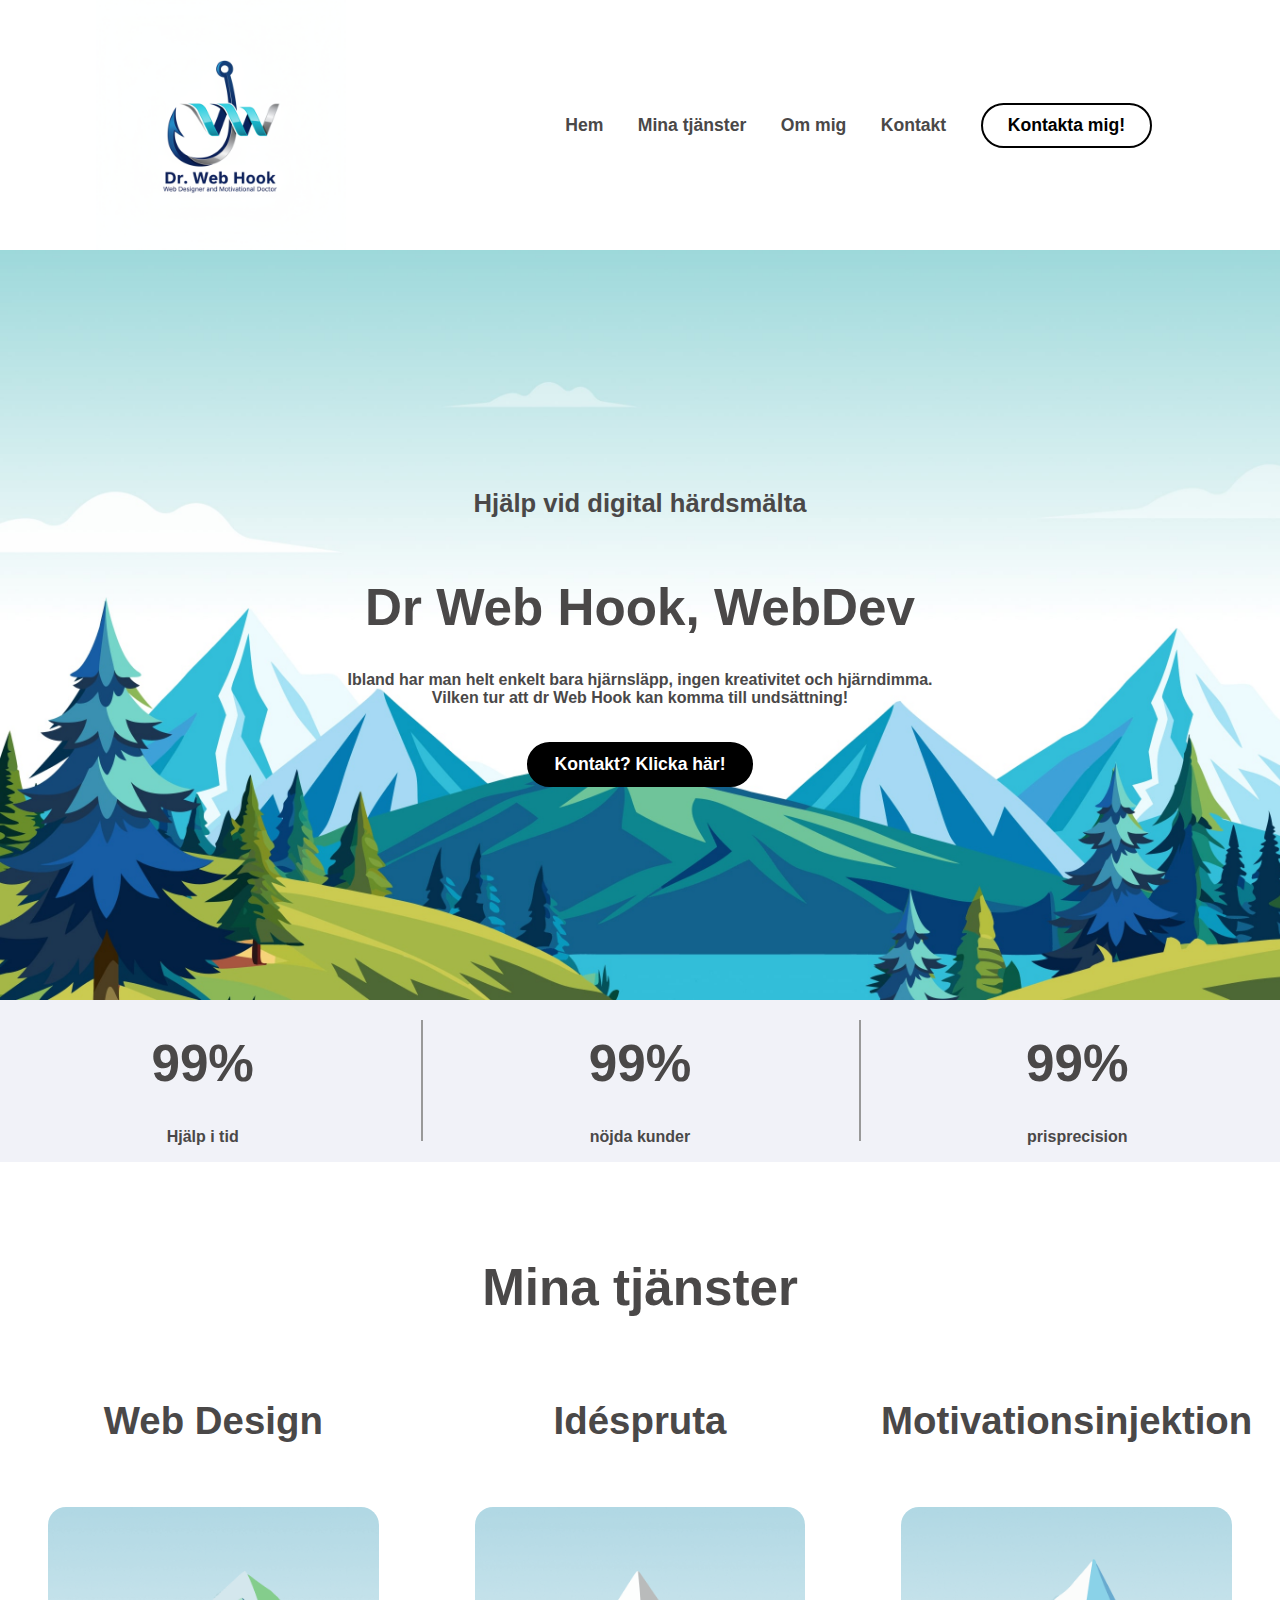
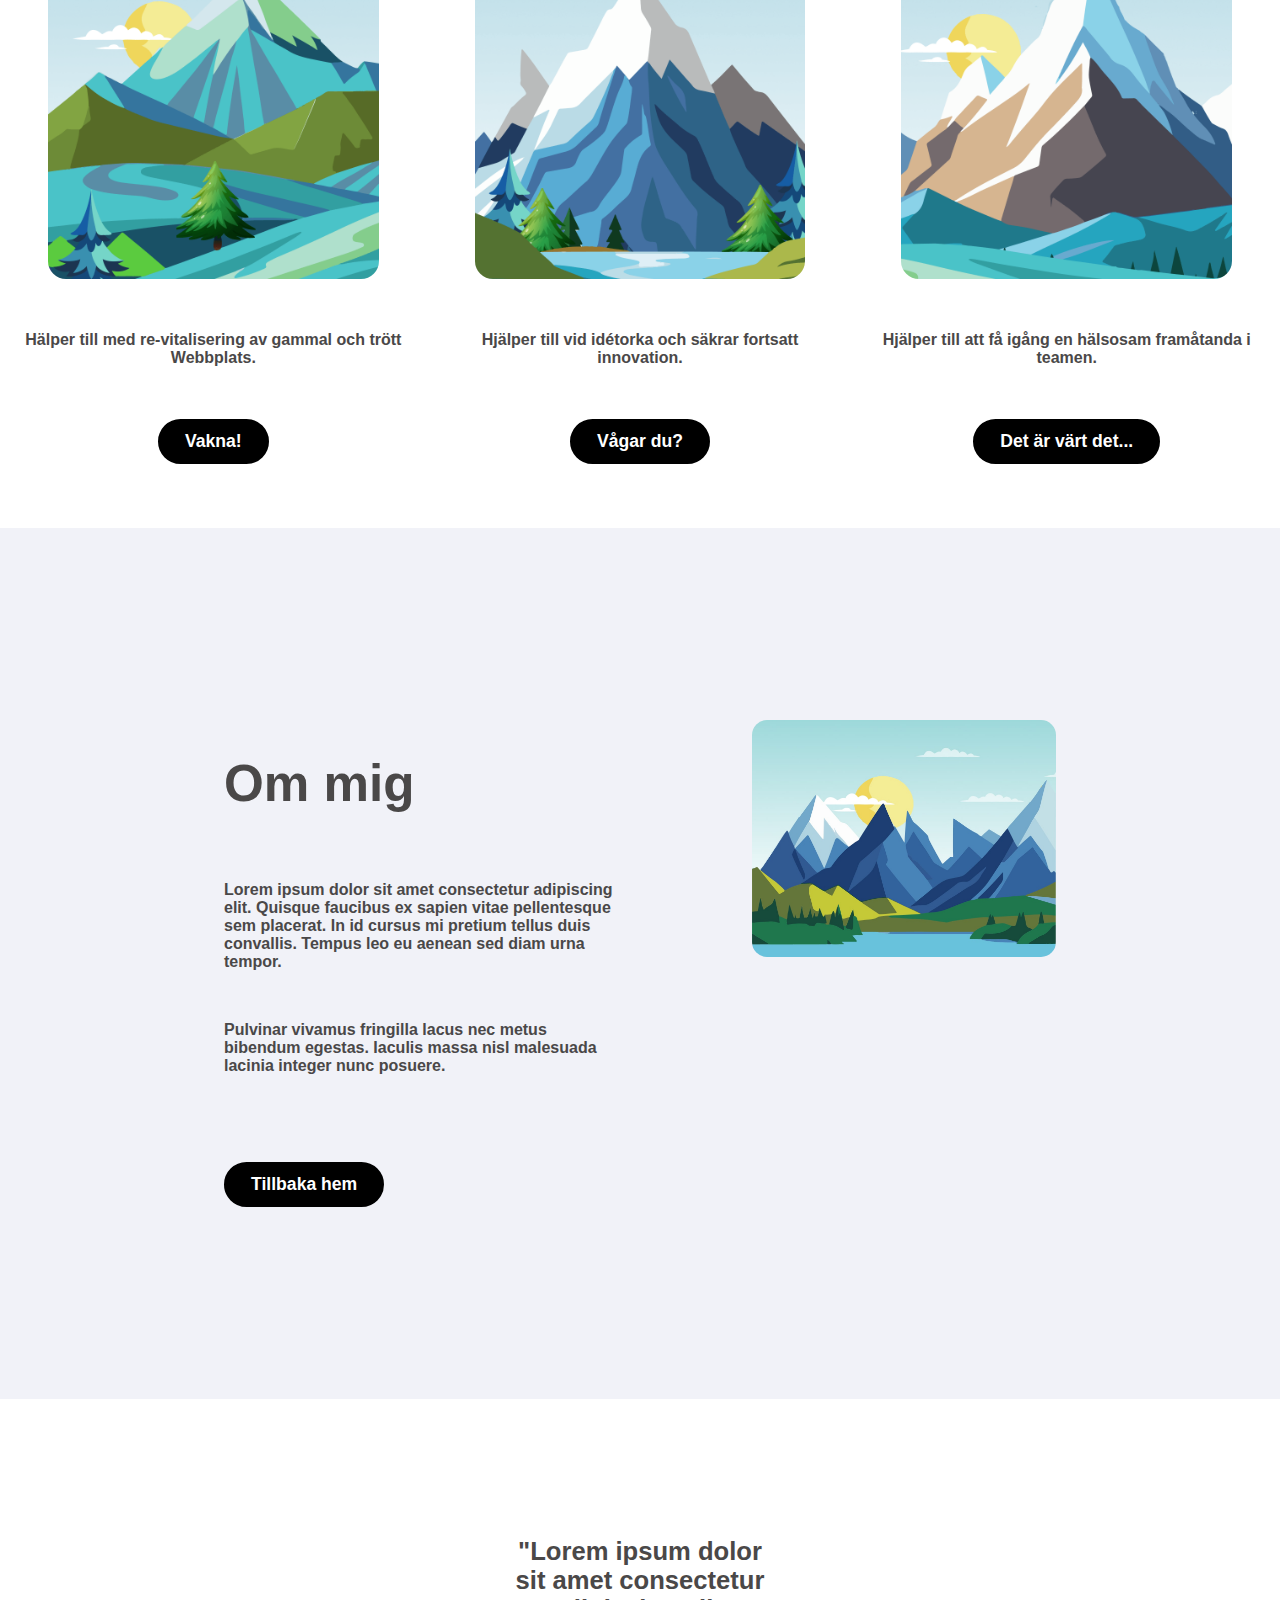
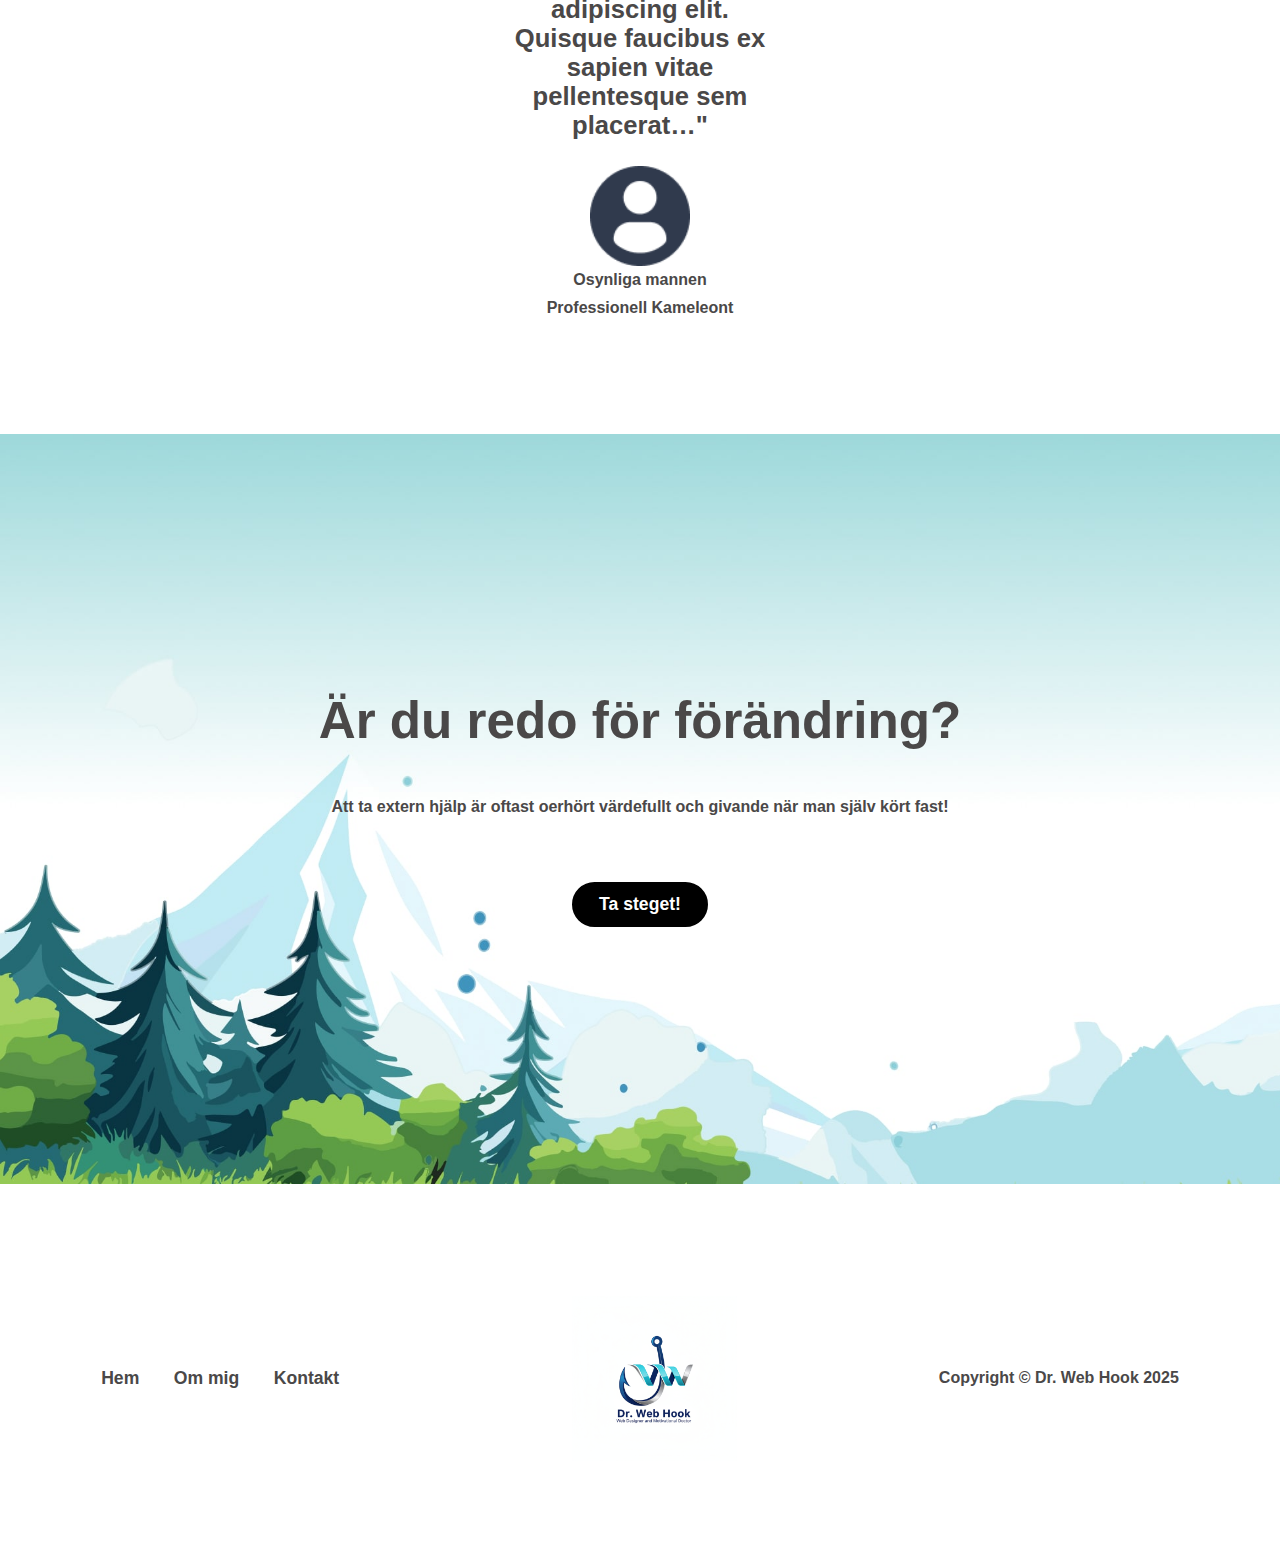
<file: index.html>
<!DOCTYPE html>
<html lang="se">
    <head>
        <meta charset="UTF-8">
        <link rel="stylesheet" href="css/styles.css">
    </head>
    <body>
        <Header class="main-header">
            <img src="images/drWebHookLogo.png" alt="Dr Web Hook logotyp" onclick="document.location='index.html'">
                <nav class="nav-header">
                    <a href="index.html">Hem</a>
                    <a href="services.html">Mina tjänster</a>
                    <a href="about.html">Om mig</a>
                    <a href="contact.html">Kontakt</a>
                    <button id="btn-header" type="button" onclick="document.location='contact.html'">Kontakta mig!</button>
                </nav>

        </Header>
        <main>
            <div class="index-block1">
                <h3>Hjälp vid digital härdsmälta</h3>
                <h1>Dr Web Hook, WebDev</h1>
                <span>Ibland har man helt enkelt bara hjärnsläpp, ingen kreativitet och hjärndimma.</span>
                <span>Vilken tur att dr Web Hook kan komma till undsättning!</span>
                <button type="button" onclick="document.location='contact.html'">Kontakt? Klicka här!</button>
            </div>            
            
            <div class="ruled-grid-index-block2">
                <div class="statistics">
                    <h1>99%</h1>
                    <p>Hjälp i tid</p>
                </div>

                <div class="statistics">
                    <h1>99%</h1>
                    <p>nöjda kunder</p>
                </div>

                <div class="statistics">
                    <h1>99%</h1>
                    <p>prisprecision</p>
                </div>                    

            </div>
            
            <div class="index-block3-header">
                <h1>Mina tjänster</h1> 
            </div>   
           
            <div class="index-block3">                
                
                <div class="index-block3-service1">
                    <h2>Web Design</h2>
                    <img src="images/Home/Home-Service-1.png" alt="Bild till tjänst 1"><br>
                    <p>Hälper till med re-vitalisering av gammal och trött Webbplats.</p>
                    <button type="button" onclick="document.location='contact.html'">Vakna!</button>

                </div>

                <div class="index-block3-service2">
                    <h2>Idéspruta</h2>
                    <img src="images/Home/Home-Service-2.png" alt="Bild till tjänst 2"><br>
                    <p>Hjälper till vid idétorka och säkrar fortsatt innovation.</p>
                    <button type="button" onclick="document.location='contact.html'">Vågar du?</button>

                </div>

                <div class="index-block3-service3">
                    <h2>Motivationsinjektion</h2>
                    <img src="images/Home/Home-Service-3.png" alt="Bild till tjänst 3"><br>
                    <p>Hjälper till att få igång en hälsosam framåtanda i teamen.</p>
                    <button type="button" onclick="document.location='contact.html'">Det är värt det...</button>

                </div>                

            </div>

            <div class="index-block4">

                <div class="index-block4-col1">
                    <h1>Om mig</h1><br>
                    <p>Lorem ipsum dolor sit amet consectetur adipiscing elit. Quisque faucibus ex sapien vitae pellentesque sem placerat. In id cursus mi pretium tellus duis convallis. Tempus leo eu aenean sed diam urna tempor.</p><br>
                    <p>Pulvinar vivamus fringilla lacus nec metus bibendum egestas. Iaculis massa nisl malesuada lacinia integer nunc posuere.</p><br><br>
                    <button type="button" onclick="document.location='index.html'">Tillbaka hem</button>
                </div>

                <div class="index-block4-col2">
                    <img src="images/Home/Home-About.jpg" alt="Bild till stycke Om mig">                
                </div>
            </div>            

            <div class="index-block5">
                <h3>"Lorem ipsum dolor sit amet consectetur adipiscing elit. Quisque faucibus ex sapien vitae pellentesque sem placerat…"</h3>
                <img src="images/Home/user-icon.png" alt="Bild av review-givare">
                <span>Osynliga mannen</span>
                <span>Professionell Kameleont</span>               
            </div>          

            <div class="index-block6">
                <h1>Är du redo för förändring?</h1><br>
                <p>Att ta extern hjälp är oftast oerhört värdefullt och givande när man själv kört fast!</p><br><br>
                <button type="button" onclick="document.location='contact.html'">Ta steget!</button>                
            </div>

        </main>

        <footer class="main-footer">
            <nav class="nav-footer">
                <a href="index.html">Hem</a>
                <a href="about.html">Om mig</a>
                <a href="contact.html">Kontakt</a>
            </nav>
            <img src="images/drWebHookLogo.png" alt="Dr Web Hook logotyp" onclick="document.location='index.html'">
            <p>Copyright © Dr. Web Hook 2025</p>

        </footer>


    </body>


</html>
</file>
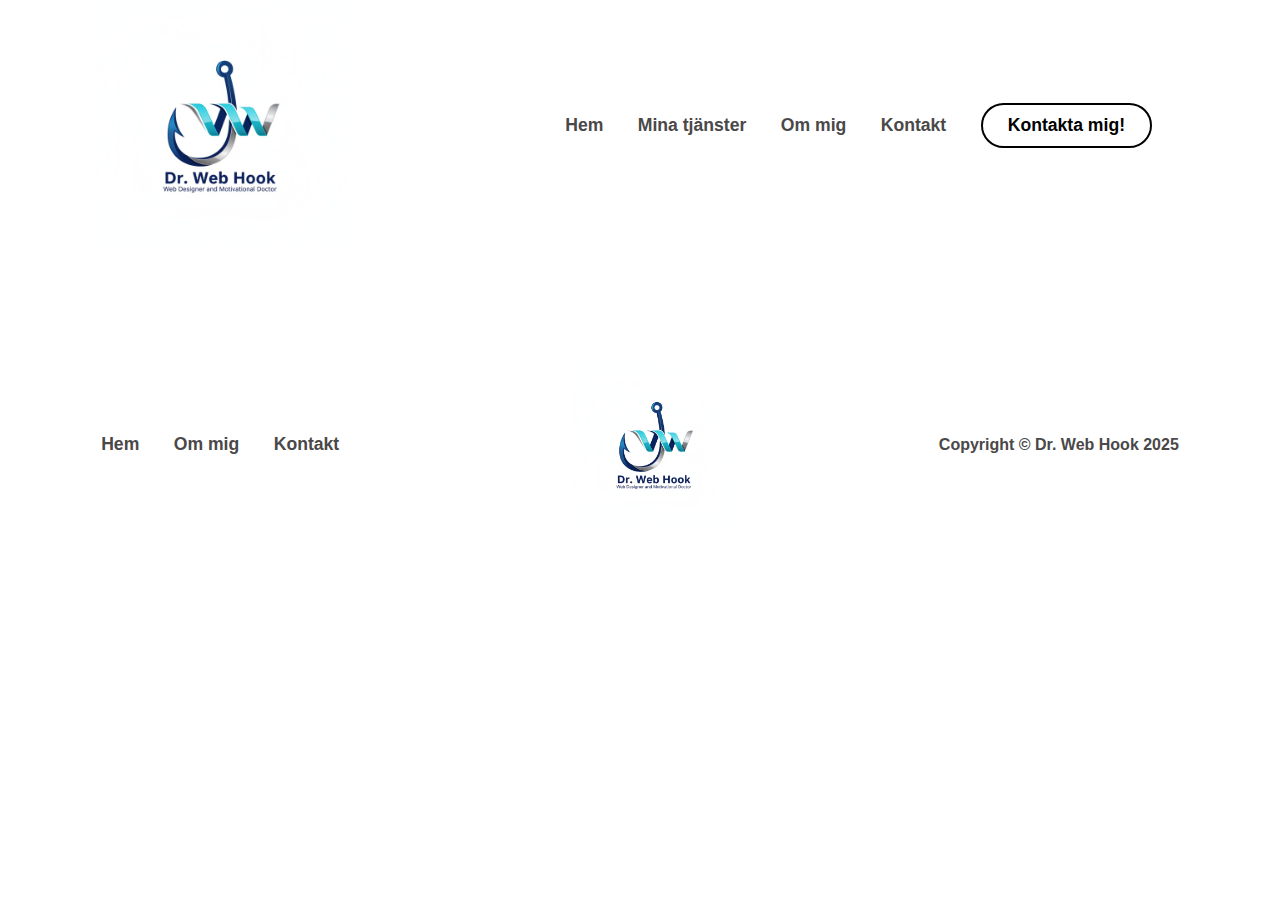
<file: about.html>
<!DOCTYPE html>
<html lang="se">
    <head>
        <meta charset="UTF-8">
        <link rel="stylesheet" href="../css/styles.css">
    </head>
    <body>
        <Header class="main-header">
            <img src="../images/drWebHookLogo.png" alt="Dr Web Hook logotyp">
                <nav class="nav-header">
                    <a href="index.html">Hem</a>
                    <a href="services.html">Mina tjänster</a>
                    <a href="about.html">Om mig</a>
                    <a href="contact.html">Kontakt</a>
                    <button id="btn-header" type="button">Kontakta mig!</button>
                </nav>

        </Header>
        <main>
            

        </main>

        <footer class="main-footer">
            <nav class="nav-footer">
                <a href="index.html">Hem</a>
                <a href="about.html">Om mig</a>
                <a href="contact.html">Kontakt</a>
            </nav>
            <img src="../images/drWebHookLogo.png" alt="Dr Web Hook logotyp">
            <p>Copyright © Dr. Web Hook 2025</p>

        </footer>


    </body>


</html>
</file>
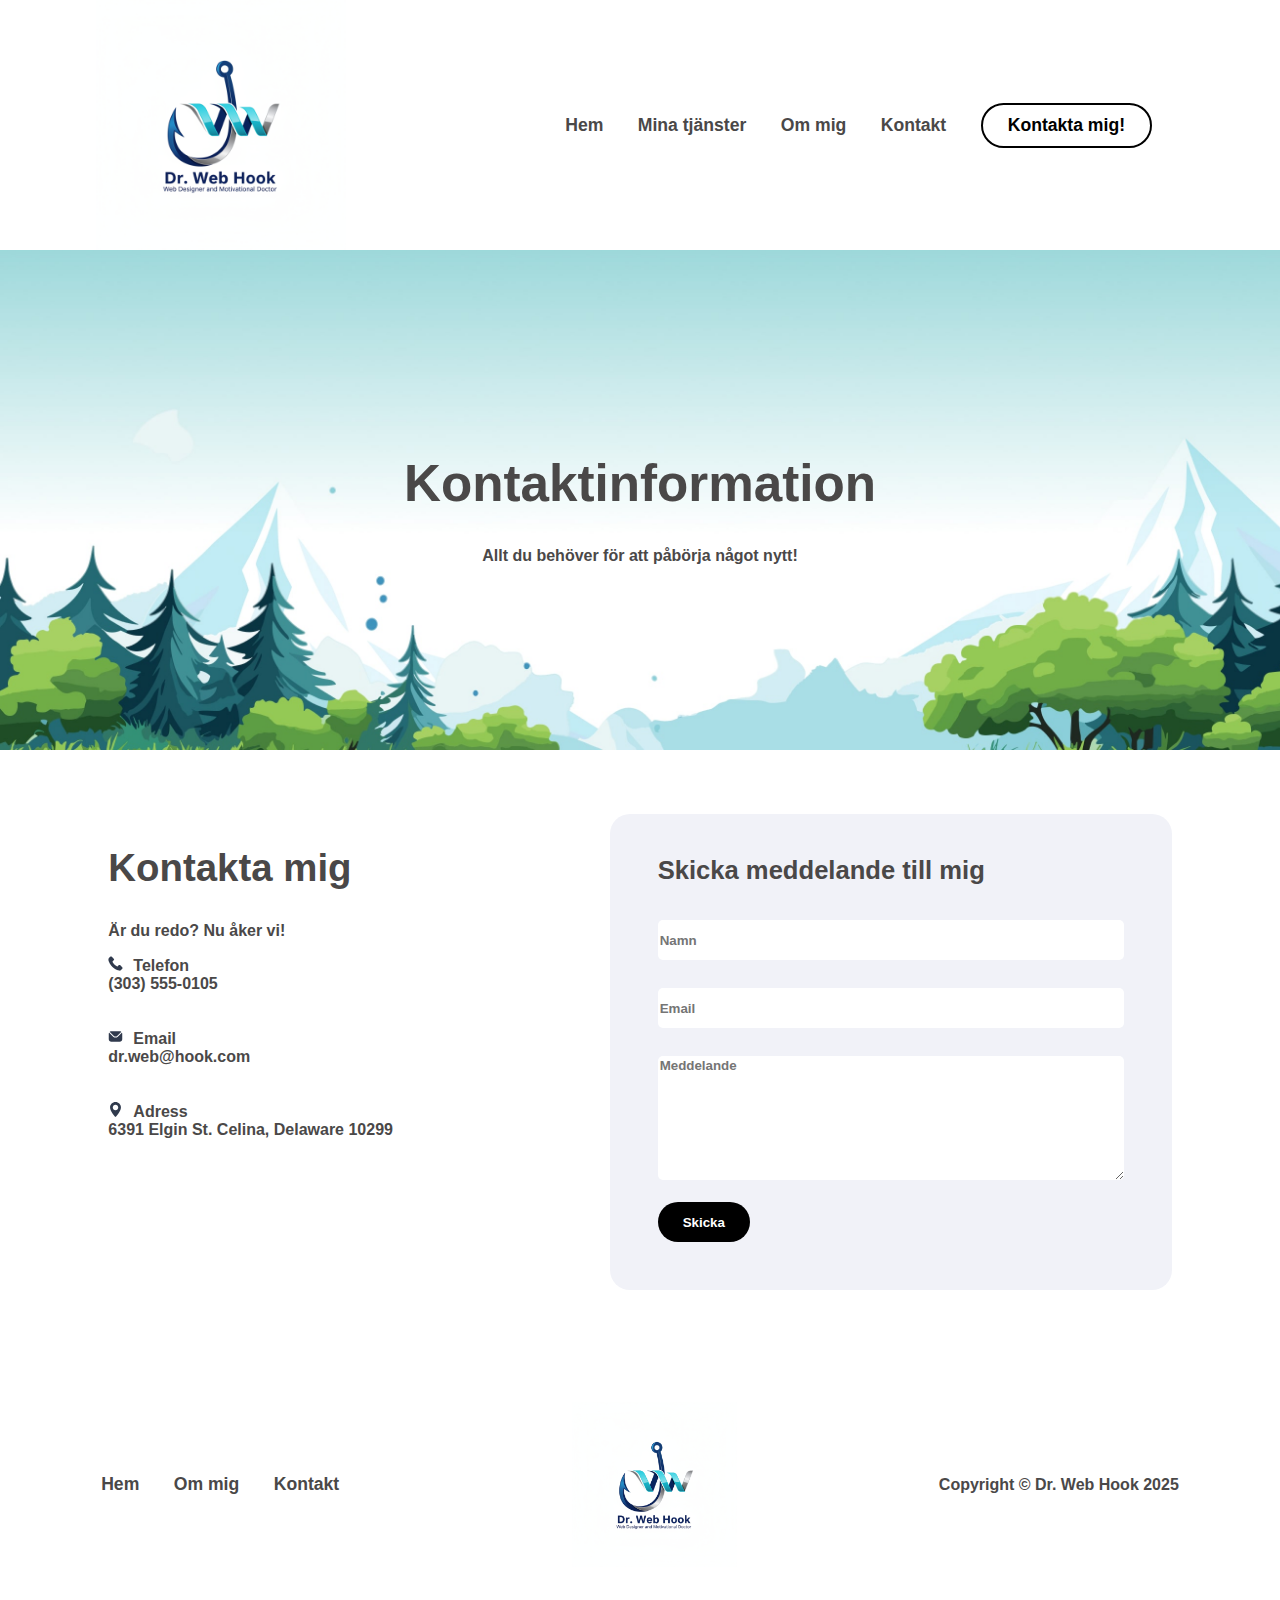
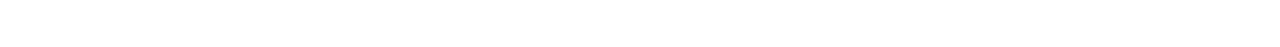
<file: contact.html>
<!DOCTYPE html>
<html lang="se">
    <head>
        <meta charset="UTF-8">
        <link rel="stylesheet" href="css/styles.css">
    </head>
    <body>
        <Header class="main-header">
            <img src="images/drWebHookLogo.png" alt="Dr Web Hook logotyp" onclick="document.location='index.html'">
                <nav class="nav-header">
                    <a href="index.html">Hem</a>
                    <a href="services.html">Mina tjänster</a>
                    <a href="about.html">Om mig</a>
                    <a href="contact.html">Kontakt</a>
                    <button id="btn-header" type="button" onclick="document.location='contact.html'">Kontakta mig!</button>
                </nav>

        </Header>
        <main>
            <div class="contact-block1">
                <h1>Kontaktinformation</h1>
                <p>Allt du behöver för att påbörja något nytt!</p>

            </div>

            <div class="contact-block2">
                <div class="contact-block2-col1">
                    <h2>Kontakta mig</h2>
                    <p>Är du redo? Nu åker vi!</p>

                    <div id="contact-block2-col1-items">
                        <span class="cont-bl2-cl1"><img src="images/Contact/phone-v2.svg" alt="Bild på telefonlur">Telefon</span><br>                                                
                        (303) 555-0105<br><br><br>

                        <span class="cont-bl2-cl1"><img src="images/Contact/email-v2.svg" alt="Bild på eBrev">Email</span><br>                      
                        dr.web@hook.com<br><br><br>

                        <span class="cont-bl2-cl1"><img src="images/location-v2.svg" alt="Bild på plats-nål">Adress</span><br>                                          
                        6391 Elgin St. Celina, Delaware 10299

                    </div>
                </div>

                <div class="contact-block2-col2">
                    <h3>Skicka meddelande till mig</h3>
                        <form action="contactForm.html" method="get" target="_top">
                            <label for="name">Namn</label>
                            <input type="text" id="name" name="name" placeholder="Namn"><br><br>
                            <label for="email">Email</label>
                            <input type="text" id="email" name="email" placeholder="Email"><br><br>
                            <label for="message">Meddelande</label>
                            <textarea id="message" name="message" placeholder="Meddelande" rows="8" cols="55"></textarea><br><br>
                            <!-- <input type="text" id="message" name="message" placeholder="Meddelande"><br><br> -->
                            <input id="contactButton" type="submit" value="Skicka">
                        </form>
                </div>
                
            </div>            

        </main>

        <footer class="main-footer">
            <nav class="nav-footer">
                <a href="index.html">Hem</a>
                <a href="about.html">Om mig</a>
                <a href="contact.html">Kontakt</a>
            </nav>
            <img src="images/drWebHookLogo.png" alt="Dr Web Hook logotyp" onclick="document.location='index.html'">
            <p>Copyright © Dr. Web Hook 2025</p>

        </footer>


    </body>


</html>
</file>
<file: css/styles.css>
* {
    box-sizing: border-box;
    font-family: 'Lucida Sans', sans-serif;
    font-weight:600;
    color: #4a4848;
}

h1{
    font-size: 4vw;
}

h2{
    font-size: 3vw;
}

h3{
    font-size: 2vw;
}

html, body{
    margin: 0;
}

.main-header{
    display: flex;
    justify-content: space-between;
    align-items: center;
    margin-right:8em;
    margin-left: 6em;
}

.main-header img{
    height: 250px;
}

.nav-header a{
   padding-right: 30px;
   font-size: 1.1em;
   text-decoration: none;
}

.nav-header a:hover{
    color: #999;
}

#btn-header{
    background-color: #ffffff;
    color: black;
    border-radius: 25px;
    border: solid black 2px;
    font-size: 1.1em;
    padding: 10px;
    padding-left: 25px;
    padding-right: 25px;
}

#btn-header:hover{
    background-color: #d8d7d7;
}

main button{
    background-color: black;
    color: white;
    border-radius: 25px;
    border: solid black 2px;
    font-size: 1.1em;
    padding: 10px;
    padding-left: 25px;
    padding-right: 25px;
    margin-top: 2em;
    
}

button:hover{
    background-color: #555;
}

.index-block1{
    display: grid;
    grid-template-columns: 1fr;
    justify-items: center;
    align-content: center;
    background-image: url(../images/Home/Home-Hero.jpg);
    background-size: cover;
    height: 750px;
}

.index-block1 button{
    justify-self: center;
    margin-top: 2em;
}

.ruled-grid-index-block2{

    --gap: 2em;
    --line-thickness: 2px;
    --line-color: #999;
    --line-offset: calc(var(--gap)/2);

    display: grid;
    grid-template-columns: repeat(3, minmax(0, 1fr));
    background-color: #f1f2f8;   
    align-items: stretch;  
    gap: var(--gap);
    overflow: hidden;   
}

.ruled-grid-index-block2 > .statistics > h1
, .ruled-grid-index-block2 > .statistics > p{
    justify-self: center;
}

.ruled-grid-index-block2 > .statistics{
    position: relative;
}

/* pseudo elements */

.ruled-grid-index-block2 > .statistics::before,
.ruled-grid-index-block2 > .statistics::after{
    content: "";
    background-color: var(--line-color);
    position: absolute;
}

/* row lines */

.ruled-grid-index-block2 > .statistics::after{
    width: 100%;
    height: var(--line-thickness);
    top: calc(var(--line-offset)*-1);
    left: 0;
}

/* column lines */

.ruled-grid-index-block2 > .statistics::before{    
    width: var(--line-thickness);
    height: 75%;
    top: 12.5%;
    left: calc(var(--line-offset)*-1);
}

.index-block3-header{
    display: block;
    justify-items: center;
    margin-top: 6em;
}

.index-block3{
    display: flex;
    justify-content: space-around;
}

.index-block3-service1,
.index-block3-service2,
.index-block3-service3{
    justify-items: center;
    text-align: center;
    padding: 1em;
    margin-bottom: 3em;
}

.index-block3-service1 img,
.index-block3-service2 img,
.index-block3-service3 img{
    max-width: 100%;
    height: auto;
    border-radius: 50px;
    padding: 2em;
}


.index-block4{
    display: flex;
    flex-direction: row;
    justify-content: center;
    background-color: #f1f2f8;
    background-size: 100vw;
    padding: 8em;
    padding-left: 10em;
    padding-right: 10em;    
}

.index-block4-col1,
.index-block4-col2{
    margin: 4em;
}

.index-block4-col2 img{
    max-width: 100%;
    height: auto;
    border-radius: 15px;
}

.index-block5{
    display: flex;
    flex-direction: column;
    justify-content: space-around;
    align-items: center;
    margin-top: 7em;
    margin-bottom: 5em;
}

.index-block5 img{
    height: 100px;
    width: auto;
}

.index-block5 h3{
    margin-right: 20em;
    margin-left: 20em;
    text-align: center;
    overflow: auto;
}

.index-block5 span{
    padding: 5px;
}

.index-block6{
 display: flex;
    flex-direction: column;
    justify-content: center;
    background-image: url(../images/Home/CTA.jpg);
    background-size: cover;
    height: 750px;
    align-items: center;
    margin-top: 7em;
    margin-bottom: 5em;
}

.index-block6 > *{
    margin: 15px;
}

.services-block1{
    display: flex;
    flex-direction: column;
    align-items: center;
    justify-content: center;
    height: 400px;
    background-image: url(../images/Services/Services-Hero.jpg);
    background-size: cover;
}

.services-block2-service1,
.services-block2-service2,
.services-block2-service3{
    display: grid;
    grid-template-columns: 1fr 1fr;
    max-width: 1500px;
    justify-self: center;
    justify-items: center;
    text-justify: auto;    
    margin-left: 4em;
    margin-top: 4em;
    margin-bottom: 4em;
}

.services-block2-service1-part2 img,
.services-block2-service2-part1 img,
.services-block2-service3-part2 img{
    height: 400px;
    width: auto;
    border-radius: 15px;
}

.services-block2-service1-part1,
.services-block2-service2-part2,
.services-block2-service3-part1{
    padding-right: 4em;
    padding-left: 6em;
}

.services-block3{
    display: flex;
    flex-direction: column;
    align-items: center;
    justify-content: center;
    height: 400px;
    background-image: url(../images/Services/CTA.jpg);
    background-size: cover;
}

.about-block1{
    display: flex;
    flex-direction: column;
    align-items: center;
    justify-content: center;
    height: 500px;
    background-image: url(../images/About/About-Hero.jpg);
    background-size: cover;
}

.about-block2{
    display: grid;
    grid-template-columns: 1fr 1fr;
    max-width: 1500px;
    justify-self: center;
    justify-items: center;
    text-justify: auto;    
    margin-top: 4em;
    margin-bottom: 4em;
}

.about-block2-part1 img{
    max-width: 90%;
    height: auto;
    border-radius: 50px;
    padding: 2em;
}

.about-block3{
    display: flex;
    flex-direction: column;
    align-items: center;
    justify-content: center;
    background-image: url(../images/About/CTA.jpg);
    background-size: cover;
    height: 700px;
    text-align: center;
}



.contact-block1{
    display: block;
    justify-items: center;
    align-content: center;
    height: 500px;
    background-image: url(../images/Contact/Contact-Hero.jpg);
    background-size: cover;
    justify-items: center;
}

.contact-block2{
    display: flex;
    justify-content: space-around;
    margin-top: 4em;
}

#contact-block2-col1-items{
    display: block;
   

}

.cont-bl2-cl1 img{
    height: 15px;
    padding: 0.5;
    margin-right: 10px;
    vertical-align:auto;
}

.contact-block2-col2{
    background-color: #f1f2f8;
    border-radius: 20px;
    padding: 3em;
    padding-top: 1em;
}

.contact-block2-col2 form label{
    display: flex;
    /* visibility: hidden; */
    font-size: xx-small;
    font-weight: 100;
    color: #f1f2f8;
    
}

.contact-block2-col2 form input{
    height: 3em;
    width: 100%;
    border: none;
    border-radius: 5px;
}

.contact-block2-col2 form textarea{    
    border: none;
    border-radius: 5px;
}

#contactButton{
    width: fit-content;
    padding: 10px;
    padding-left: 25px;
    padding-right: 25px;    
    border: none;
    border-radius: 25px;
    color: white;
    background-color: black;
}

#contactButton:hover{
    background-color: #555;
}

.main-footer{
    display: flex;
    justify-content: space-around;
    align-items: center;
    margin-top: 7em;
    margin-bottom: 5em;
}

.main-footer img{
    height: 165px;
}

.nav-footer a{
   padding-right: 30px;
   font-size: 1.1em;
   text-decoration: none;
}

.nav-footer a:hover{
    color: #999;
}
</file>
